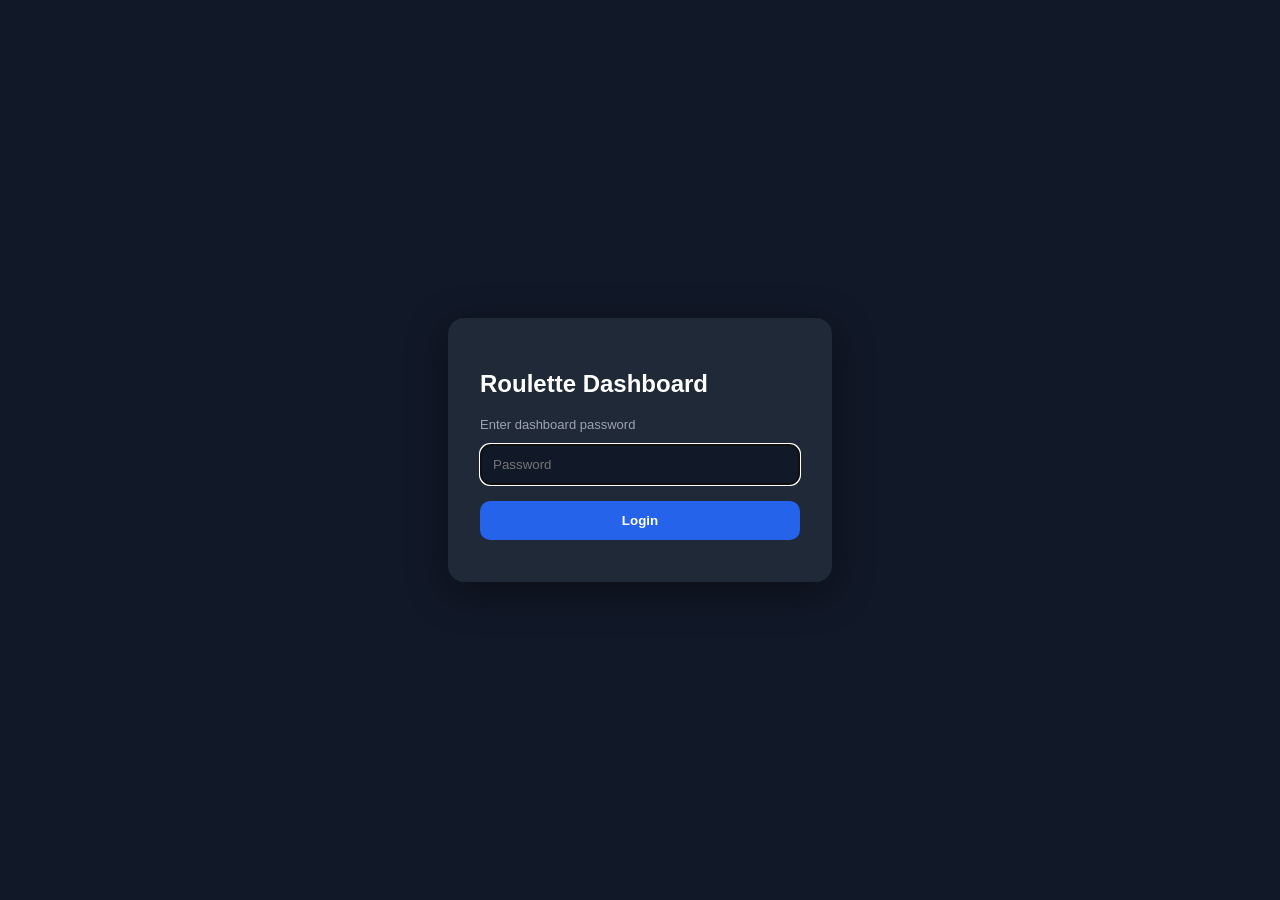
<file: templates/locked.html>
<!doctype html>
<html>
<head>
  <title>Roulette Dashboard Login</title>
  <style>
    body {
      font-family: Arial;
      background: #111827;
      color: white;
      display: flex;
      align-items: center;
      justify-content: center;
      height: 100vh;
      margin: 0;
    }

    .card {
      background: #1f2937;
      padding: 32px;
      border-radius: 16px;
      width: 320px;
      box-shadow: 0 10px 40px rgba(0,0,0,.4);
    }

    input {
      width: 100%;
      padding: 12px;
      margin-top: 12px;
      border-radius: 10px;
      border: 1px solid #374151;
      background: #111827;
      color: white;
      box-sizing: border-box;
    }

    button {
      width: 100%;
      padding: 12px;
      margin-top: 16px;
      border: 0;
      border-radius: 10px;
      background: #2563eb;
      color: white;
      font-weight: bold;
      cursor: pointer;
    }

    .error {
      color: #f87171;
      margin-top: 10px;
    }

    .hint {
      color: #9ca3af;
      font-size: 13px;
      margin-top: 8px;
    }
  </style>
</head>

<body>
  <div class="card">
    <h2>Roulette Dashboard</h2>
    <div class="hint">Enter dashboard password</div>

    <input
      id="password"
      type="password"
      placeholder="Password"
      autofocus
    />

    <button onclick="submitPassword()">Login</button>

    <div id="error" class="error"></div>
  </div>

  <script>
    async function submitPassword() {
      const password = document.getElementById("password").value;
      const error = document.getElementById("error");
      error.textContent = "";

      const res = await fetch("/check-password", {
        method: "POST",
        headers: {
          "Content-Type": "application/json"
        },
        body: JSON.stringify({ password })
      });

      const data = await res.json();

      if (data.ok) {
        window.location.href = "/";
        return;
      }

      if (data.blockedRedirect) {
        window.location.href = data.blockedRedirect;
        return;
      }

      error.textContent = data.message || "Invalid password";
    }

    document.getElementById("password").addEventListener("keydown", e => {
      if (e.key === "Enter") submitPassword();
    });
  </script>
</body>
</html>
</file>
